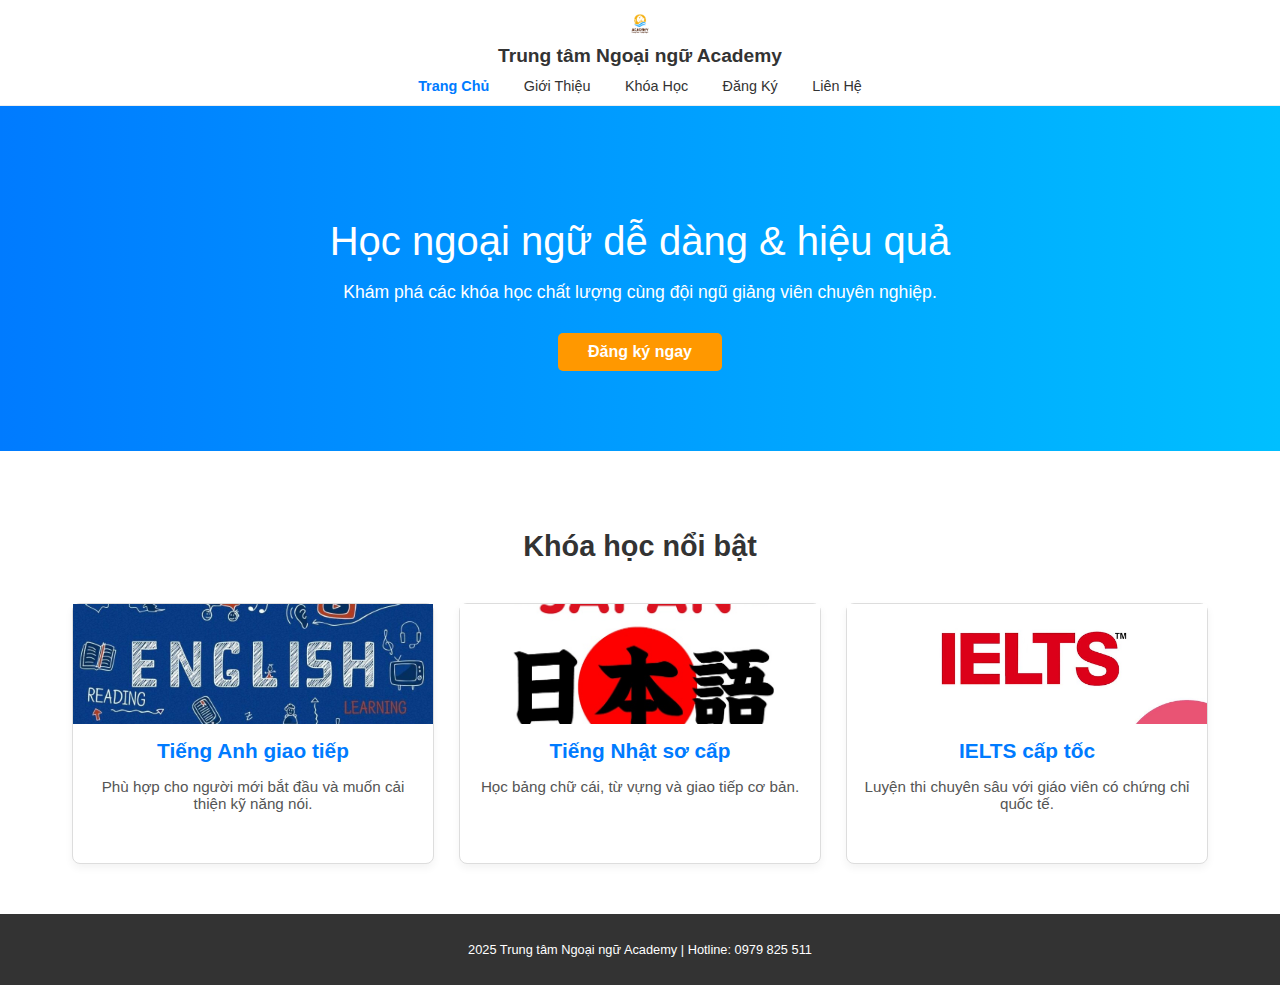
<file: index.html>
<!DOCTYPE html>
<html lang="vi">
<head>
    <meta charset="UTF-8">
    <meta name="viewport" content="width=device-width, initial-scale=1.0">
    <title>Trung tâm Ngoại ngữ Academy</title>
    <link rel="stylesheet" href="styles.css">
</head>
<body>
     <header class="header">
        <div class="logo">
            <img src="sửa_lại_dòng_chữ_Tru-removebg-preview.png" alt="Logo Academy" style="height: 30px;">
        </div>
        <h1>Trung tâm Ngoại ngữ Academy</h1>
        <nav class="navbar">
            <a href="index.html" class="active">Trang Chủ</a>
            <a href="gioi-thieu.html">Giới Thiệu</a>
            <a href="khoa-hoc.html">Khóa Học</a>
            <a href="#">Đăng Ký</a>
            <a href="#">Liên Hệ</a>
        </nav>
    
    </header>

    <section class="banner-section">
        <h2>Học ngoại ngữ dễ dàng & hiệu quả</h2>
        <p>Khám phá các khóa học chất lượng cùng đội ngũ giảng viên chuyên nghiệp.</p>
        <a href="dang-ky.html" class="btn-primary">Đăng ký ngay</a>
    </section>

    <section class="courses-section">
        <h3>Khóa học nổi bật</h3>
        <div class="course-container">
            <div class="course-card">
                <div class="card-header english-bg">
                    </div>
                <h4>Tiếng Anh giao tiếp</h4>
                <p>Phù hợp cho người mới bắt đầu và muốn cải thiện kỹ năng nói.</p>
            </div>
            
            <div class="course-card">
                <div class="card-header japanese-bg">
                    </div>
                <h4>Tiếng Nhật sơ cấp</h4>
                <p>Học bảng chữ cái, từ vựng và giao tiếp cơ bản.</p>
            </div>

            <div class="course-card">
                <div class="card-header ielts-bg">
                    </div>
                <h4>IELTS cấp tốc</h4>
                <p>Luyện thi chuyên sâu với giáo viên có chứng chỉ quốc tế.</p>
            </div>
        </div>
    </section>

    <footer class="footer">
        <p> 2025 Trung tâm Ngoại ngữ Academy | Hotline: 0979 825 511</p>
    </footer>
</body>
</html>
</file>
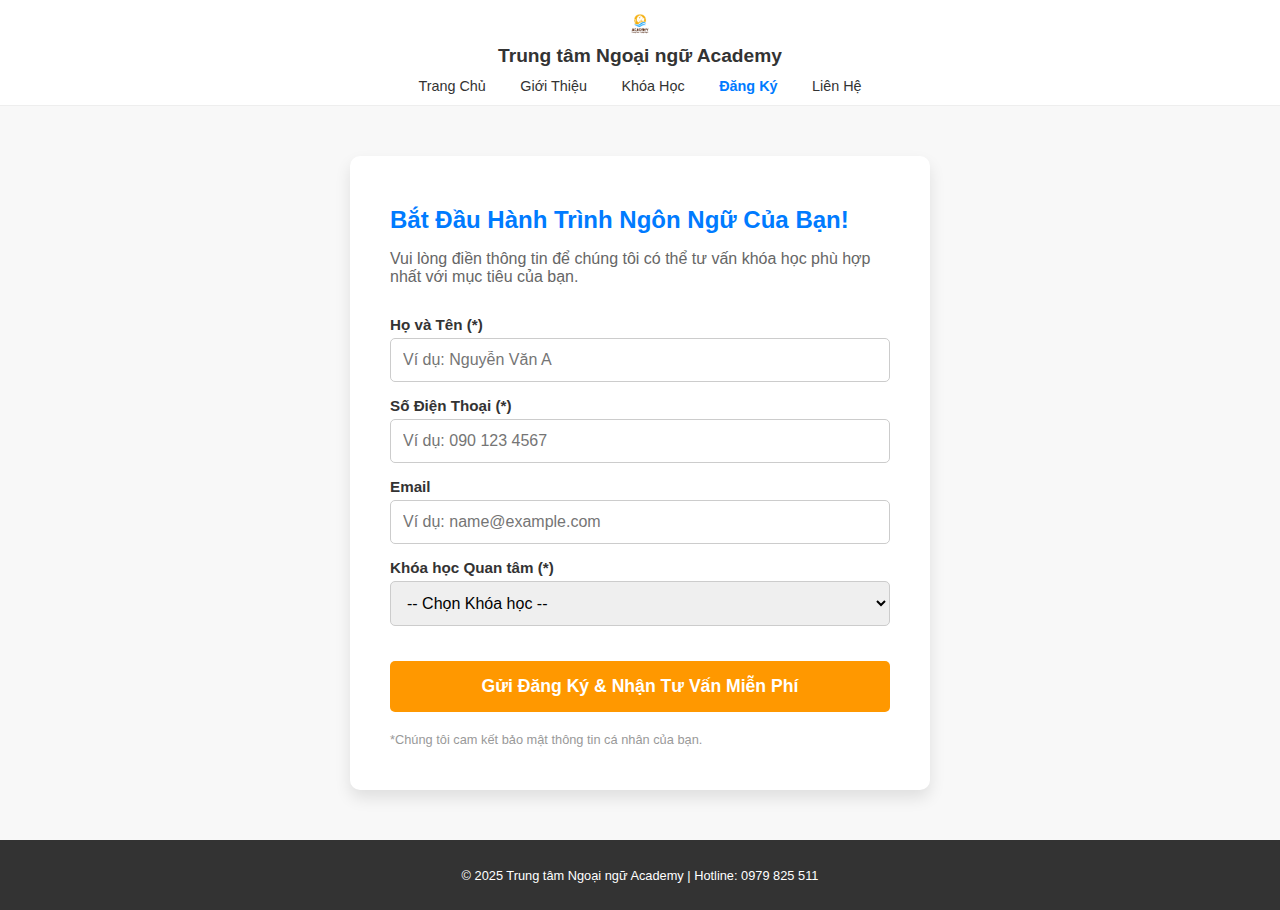
<file: dang-ky.html>
<!DOCTYPE html>
<html lang="vi">
<head>
    <meta charset="UTF-8">
    <meta name="viewport" content="width=device-width, initial-scale=1.0">
    <title>Đăng Ký - Academy</title>
    <link rel="stylesheet" href="styles.css">
</head>
<body>
    <header class="header">
        <div class="logo">
            <img src="sửa_lại_dòng_chữ_Tru-removebg-preview.png" alt="Logo Academy" style="height: 30px;">
        </div>
        <h1>Trung tâm Ngoại ngữ Academy</h1>
        <nav class="navbar">
            <a href="index.html">Trang Chủ</a>
            <a href="gioi-thieu.html">Giới Thiệu</a>
            <a href="khoa-hoc.html">Khóa Học</a>
            <a href="dang-ky.html" class="active">Đăng Ký</a>
            <a href="lien-he.html">Liên Hệ</a>
        </nav>
    </header>

   <section style="padding: 50px 20px; text-align: center; min-height: 400px; background-color: #f8f8f8;">
    <div class="form-wrapper">
        <h2 style="color:#007bff; margin-bottom: 5px;"> Bắt Đầu Hành Trình Ngôn Ngữ Của Bạn!</h2>
        <p style="color: #666; margin-bottom: 30px;">Vui lòng điền thông tin để chúng tôi có thể tư vấn khóa học phù hợp nhất với mục tiêu của bạn.</p>

        <form action="#" method="POST" class="registration-form">
            <div class="form-group">
                <label for="name">Họ và Tên (*)</label>
                <input type="text" id="name" name="name" required placeholder="Ví dụ: Nguyễn Văn A">
            </div>

            <div class="form-group">
                <label for="phone">Số Điện Thoại (*)</label>
                <input type="tel" id="phone" name="phone" required placeholder="Ví dụ: 090 123 4567">
            </div>

            <div class="form-group">
                <label for="email">Email</label>
                <input type="email" id="email" name="email" placeholder="Ví dụ: name@example.com">
            </div>

            <div class="form-group">
                <label for="course">Khóa học Quan tâm (*)</label>
                <select id="course" name="course" required>
                    <option value="">-- Chọn Khóa học --</option>
                    <option value="english">Tiếng Anh Giao Tiếp</option>
                    <option value="japanese">Tiếng Nhật Sơ Cấp</option>
                    <option value="ielts">IELTS Cấp Tốc</option>
                    <option value="other">Khác</option>
                </select>
            </div>
            
            <button type="submit" class="submit-btn">Gửi Đăng Ký & Nhận Tư Vấn Miễn Phí</button>
        </form>
        
        <p style="font-size: 0.8em; color: #999; margin-top: 20px;">*Chúng tôi cam kết bảo mật thông tin cá nhân của bạn.</p>

    </div>
</section>

    <footer class="footer">
        <p>&copy; 2025 Trung tâm Ngoại ngữ Academy | Hotline: 0979 825 511</p>
    </footer>
</body>
</html>
</file>
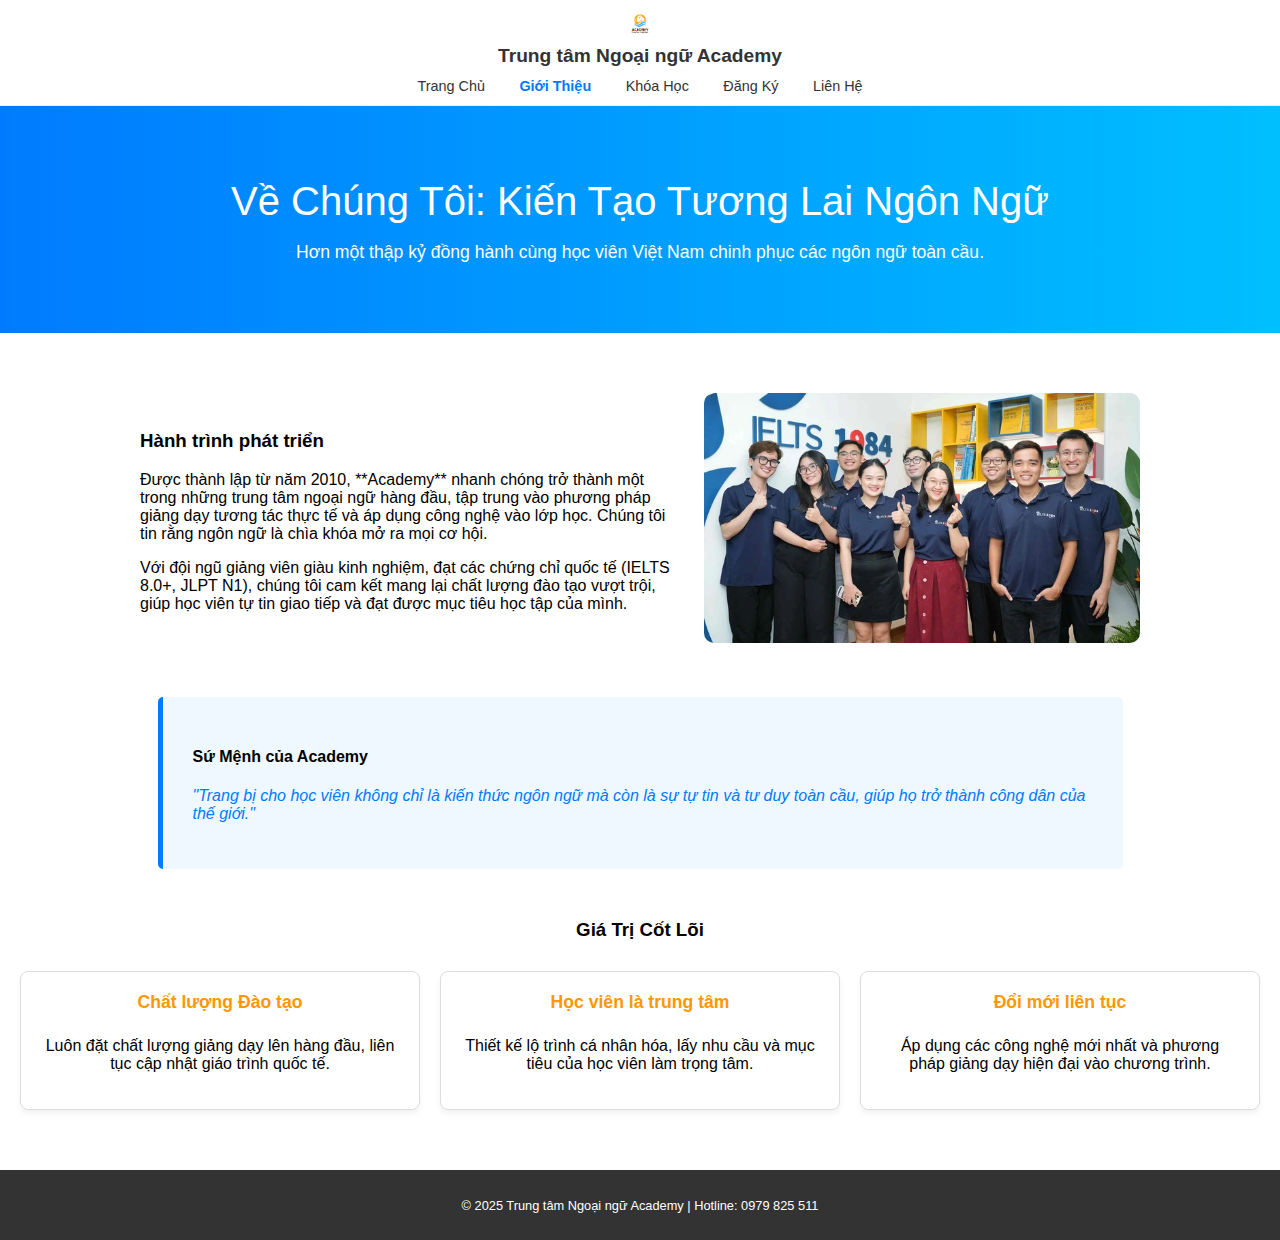
<file: gioi-thieu.html>
<!DOCTYPE html>
<html lang="vi">
<head>
    <meta charset="UTF-8">
    <meta name="viewport" content="width=device-width, initial-scale=1.0">
    <title>Giới Thiệu - Academy</title>
    <link rel="stylesheet" href="styles.css">
</head>
<style>
        .intro-section {
            padding: 60px 20px;
            background-color: white;
            text-align: center;
        }
        .mission-box {
            max-width: 900px;
            margin: 40px auto;
            padding: 30px;
            background-color: #f0f8ff; 
            border-left: 5px solid #007bff; 
            text-align: left;
            border-radius: 5px;
        }
        .values-container {
            display: flex;
            justify-content: center;
            gap: 20px;
            margin-top: 30px;
        }
        .value-card {
            background-color: #fff;
            border: 1px solid #ddd;
            border-radius: 8px;
            padding: 20px;
            width: 30%;
            box-shadow: 0 4px 6px rgba(0,0,0,0.05);
            text-align: center;
        }
        .value-card h4 {
            color: #ff9800; 
            margin-top: 0;
            font-size: 1.1em;
        }
    </style>
<body>
    <header class="header">
        <div class="logo">
            <img src="sửa_lại_dòng_chữ_Tru-removebg-preview.png" alt="Logo Academy" style="height: 30px;">
        </div>
        <h1>Trung tâm Ngoại ngữ Academy</h1>
        <nav class="navbar">
            <a href="index.html">Trang Chủ</a>
            <a href="gioi-thieu.html" class="active">Giới Thiệu</a>
            <a href="khoa-hoc.html">Khóa Học</a>
            <a href="dang-ky.html">Đăng Ký</a>
            <a href="lien-he.html">Liên Hệ</a>
        </nav>
    </header>

    <section class="banner-section" style="padding: 40px 20px;">
        <h2>Về Chúng Tôi: Kiến Tạo Tương Lai Ngôn Ngữ</h2>
        <p>Hơn một thập kỷ đồng hành cùng học viên Việt Nam chinh phục các ngôn ngữ toàn cầu.</p>
    </section>

    <section class="intro-section">
        <div style="max-width: 1000px; margin: 0 auto;">
            
            <div style="display: flex; gap: 30px; align-items: center; margin-bottom: 50px;">
                <div style="width: 55%; text-align: left;">
                    <h3>Hành trình phát triển</h3>
                    <p>Được thành lập từ năm 2010, **Academy** nhanh chóng trở thành một trong những trung tâm ngoại ngữ hàng đầu, tập trung vào phương pháp giảng dạy tương tác thực tế và áp dụng công nghệ vào lớp học. Chúng tôi tin rằng ngôn ngữ là chìa khóa mở ra mọi cơ hội.</p>
                    <p>Với đội ngũ giảng viên giàu kinh nghiệm, đạt các chứng chỉ quốc tế (IELTS 8.0+, JLPT N1), chúng tôi cam kết mang lại chất lượng đào tạo vượt trội, giúp học viên tự tin giao tiếp và đạt được mục tiêu học tập của mình.</p>
                </div>
                <div style="width: 45%;">
    <img src="photo1701330167371-1701330167480652553960-1701331463642990340005.webp" alt="Đội ngũ Giáo viên chất lượng cao" style="width: 100%; height: 250px; object-fit: cover; border-radius: 10px;">
    </div>
                </div>
            </div>

            <div class="mission-box">
                <h4> Sứ Mệnh của Academy</h4>
                <p style="font-style: italic; color: #007bff;">"Trang bị cho học viên không chỉ là kiến thức ngôn ngữ mà còn là sự tự tin và tư duy toàn cầu, giúp họ trở thành công dân của thế giới."</p>
            </div>

            <h3 style="margin-top: 50px;">Giá Trị Cốt Lõi</h3>
            <div class="values-container">
                <div class="value-card">
                    <h4>Chất lượng Đào tạo</h4>
                    <p>Luôn đặt chất lượng giảng dạy lên hàng đầu, liên tục cập nhật giáo trình quốc tế.</p>
                </div>
                <div class="value-card">
                    <h4>Học viên là trung tâm</h4>
                    <p>Thiết kế lộ trình cá nhân hóa, lấy nhu cầu và mục tiêu của học viên làm trọng tâm.</p>
                </div>
                <div class="value-card">
                    <h4>Đổi mới liên tục</h4>
                    <p>Áp dụng các công nghệ mới nhất và phương pháp giảng dạy hiện đại vào chương trình.</p>
                </div>
            </div>

        </div>
    </section>

    <footer class="footer">
        <p>&copy; 2025 Trung tâm Ngoại ngữ Academy | Hotline: 0979 825 511</p>
    </footer>
</body>
</html>
</file>
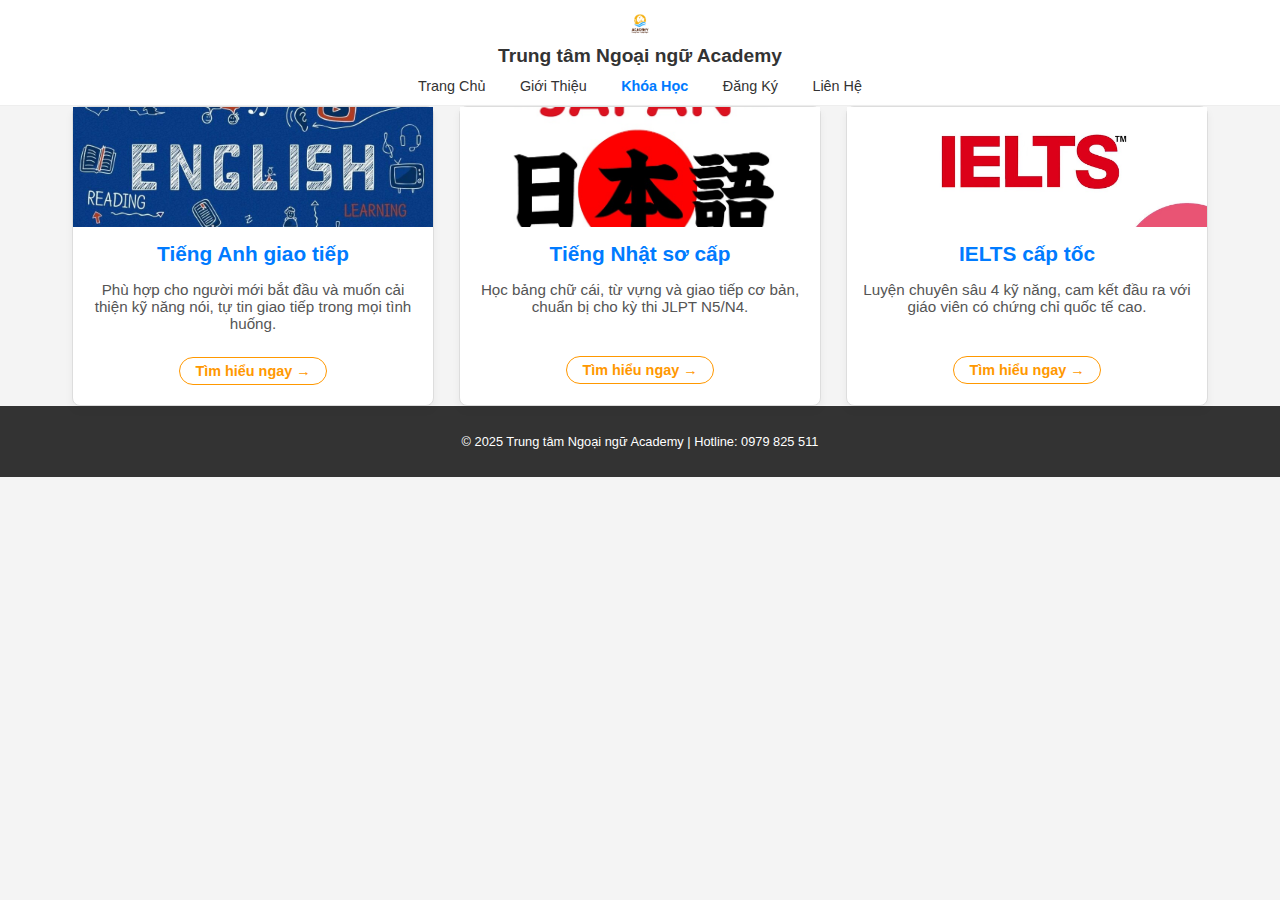
<file: khoa-hoc.html>
<!DOCTYPE html>
<html lang="vi">
<head>
    <meta charset="UTF-8">
    <meta name="viewport" content="width=device-width, initial-scale=1.0">
    <title>Khóa Học - Academy</title>
    <link rel="stylesheet" href="styles.css">
</head>
<body>
    <header class="header">
        <div class="logo">
            <img src="sửa_lại_dòng_chữ_Tru-removebg-preview.png" alt="Logo Academy" style="height: 30px;">
        </div>
        <h1>Trung tâm Ngoại ngữ Academy</h1>
        <nav class="navbar">
            <a href="index.html">Trang Chủ</a>
            <a href="gioi-thieu.html">Giới Thiệu</a>
            <a href="khoa-hoc.html" class="active">Khóa Học</a>
            <a href="dang-ky.html">Đăng Ký</a>
            <a href="lien-he.html">Liên Hệ</a>
        </nav>
    </header>

    <div class="course-container">

    <a href="khoa-hoc.html#english" class="course-card">
        <div class="card-header english-bg"></div>
        <h4>Tiếng Anh giao tiếp</h4>
        <p>Phù hợp cho người mới bắt đầu và muốn cải thiện kỹ năng nói, tự tin giao tiếp trong mọi tình huống.</p>
        <span class="btn-card">Tìm hiểu ngay →</span>
    </a>

    <a href="khoa-hoc.html#japanese" class="course-card">
        <div class="card-header japanese-bg"></div>
        <h4>Tiếng Nhật sơ cấp</h4>
        <p>Học bảng chữ cái, từ vựng và giao tiếp cơ bản, chuẩn bị cho kỳ thi JLPT N5/N4.</p>
        <span class="btn-card">Tìm hiểu ngay →</span>
    </a>

    <a href="khoa-hoc.html#ielts" class="course-card">
        <div class="card-header ielts-bg"></div>
        <h4>IELTS cấp tốc</h4>
        <p>Luyện chuyên sâu 4 kỹ năng, cam kết đầu ra với giáo viên có chứng chỉ quốc tế cao.</p>
        <span class="btn-card">Tìm hiểu ngay →</span>
    </a>
</div>

    <footer class="footer">
        <p>&copy; 2025 Trung tâm Ngoại ngữ Academy | Hotline: 0979 825 511</p>
    </footer>
</body>
</html>
</file>
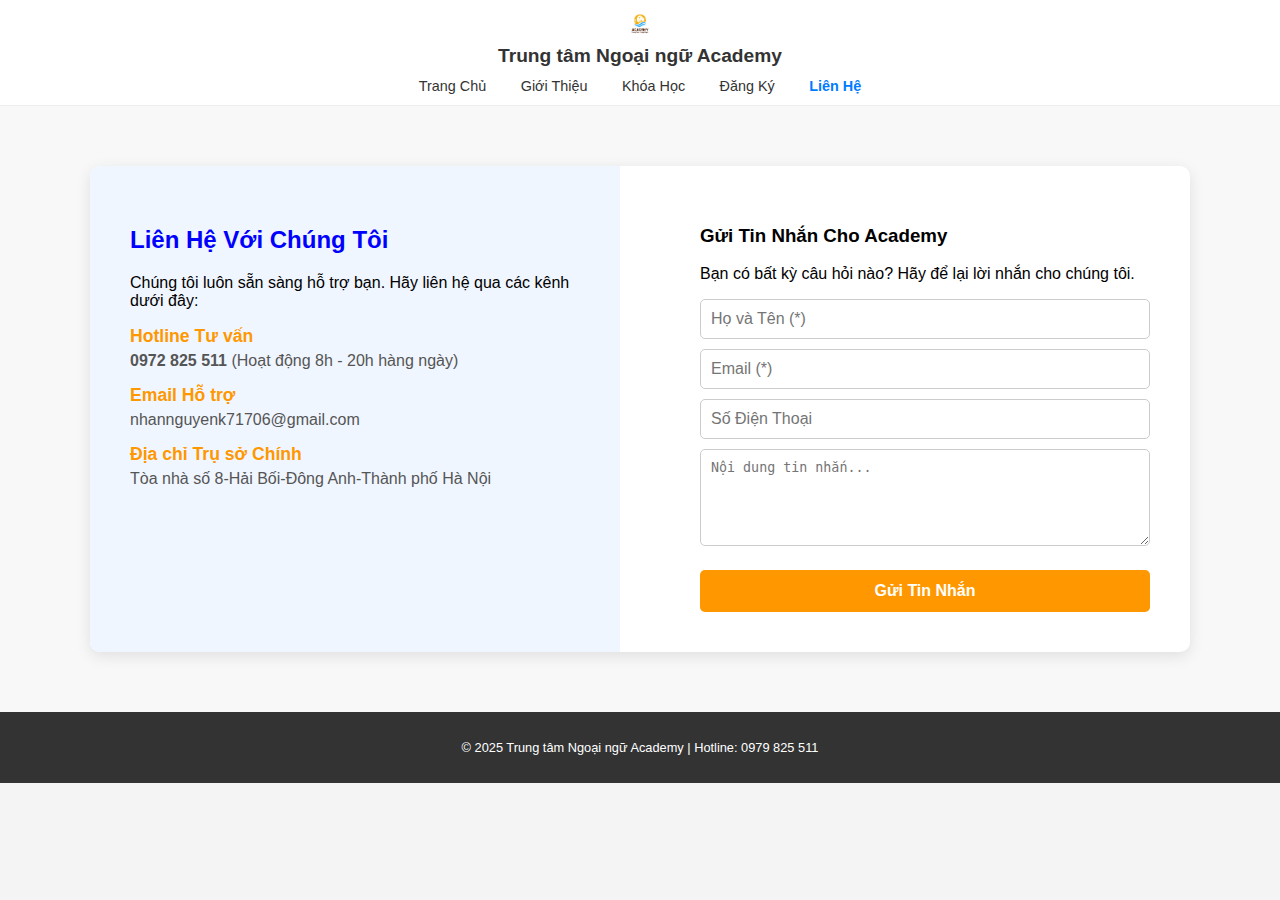
<file: lien-he.html>
<!DOCTYPE html>
<html lang="vi">
<head>
    <meta charset="UTF-8">
    <meta name="viewport" content="width=device-width, initial-scale=1.0">
    <title>Liên Hệ - Academy</title>
    <link rel="stylesheet" href="styles.css">
</head>
<body>
    <header class="header">
        <div class="logo">
            <img src="sửa_lại_dòng_chữ_Tru-removebg-preview.png" alt="Logo Academy" style="height: 30px;">
        </div>
        <h1>Trung tâm Ngoại ngữ Academy</h1>
        <nav class="navbar">
            <a href="index.html">Trang Chủ</a>
            <a href="gioi-thieu.html">Giới Thiệu</a>
            <a href="khoa-hoc.html">Khóa Học</a>
            <a href="dang-ky.html">Đăng Ký</a>
            <a href="lien-he.html" class="active">Liên Hệ</a>
        </nav>
    </header>

  <section class="contact-section">
    <div class="contact-container">
        
        <div class="contact-info">
            <h2 style="color:blue;">Liên Hệ Với Chúng Tôi</h2>
            <p>Chúng tôi luôn sẵn sàng hỗ trợ bạn. Hãy liên hệ qua các kênh dưới đây:</p>
            
            <div class="info-group">
                <h4> Hotline Tư vấn</h4>
                <p><strong>0972 825 511</strong> (Hoạt động 8h - 20h hàng ngày)</p>
            </div>
            
            <div class="info-group">
                <h4> Email Hỗ trợ</h4>
                <p>nhannguyenk71706@gmail.com</p>
            </div>
            
            <div class="info-group">
                <h4>Địa chỉ Trụ sở Chính</h4>
                <p>Tòa nhà số 8-Hải Bối-Đông Anh-Thành phố Hà Nội</p>
            </div>
        </div>

        <div class="contact-form-area">
            <h3>Gửi Tin Nhắn Cho Academy</h3>
            <p>Bạn có bất kỳ câu hỏi nào? Hãy để lại lời nhắn cho chúng tôi.</p>
            <form action="#" method="POST" class="message-form">
                <div class="form-group">
                    <input type="text" placeholder="Họ và Tên (*)" required>
                </div>
                <div class="form-group">
                    <input type="email" placeholder="Email (*)" required>
                </div>
                <div class="form-group">
                    <input type="tel" placeholder="Số Điện Thoại">
                </div>
                <div class="form-group">
                    <textarea placeholder="Nội dung tin nhắn..." rows="5" required></textarea>
                </div>
                <button type="submit" class="submit-contact-btn">Gửi Tin Nhắn</button>
            </form>
        </div>

    </div>
</section>

    <footer class="footer">
        <p>&copy; 2025 Trung tâm Ngoại ngữ Academy | Hotline: 0979 825 511</p>
    </footer>
</body>
</html>
</file>
<file: styles.css>
body {
    font-family: Arial, sans-serif;
    margin: 0;
    padding: 0;
    background-color: #f4f4f4;
}


.header {
    background-color: #fff;
    padding: 10px 0;
    text-align: center;
    border-bottom: 1px solid #eee;
}

.logo img {
    display: block;
    margin: 0 auto;
}

.header h1 {
    font-size: 1.2em;
    color: #333;
    margin: 5px 0 10px 0;
}

.navbar a {
    text-decoration: none;
    color: #333;
    padding: 0 15px;
    font-size: 0.9em;
}

.navbar a:hover, .navbar a.active {
    color: #007bff; 
    font-weight: bold;
}

.banner-section {
    background: linear-gradient(90deg, #007bff, #00bfff); 
    color: white;
    padding: 80px 20px;
    text-align: center;
}

.banner-section h2 {
    font-size: 2.5em;
    margin-bottom: 15px;
    font-weight: 500;
}

.banner-section p {
    font-size: 1.1em;
    margin-bottom: 30px;
}

.btn-primary {
    background-color: #ff9800; 
    color: white;
    padding: 10px 30px;
    text-decoration: none;
    border-radius: 5px;
    font-weight: bold;
    display: inline-block;
    transition: background-color 0.3s;
}

.btn-primary:hover {
    background-color: #e68900;
}

.courses-section {
    padding: 50px 20px;
    text-align: center;
    background-color: white;
}

.courses-section h3 {
    font-size: 1.8em;
    margin-bottom: 40px;
    color: #333;
}

.course-container {
    display: flex;
    justify-content: center;
    gap: 25px; 
    max-width: 1200px;
    margin: 0 auto;
}

.course-card {
    background-color: white;
    border: 1px solid #ddd;
    border-radius: 8px;
    width: 30%;
    box-shadow: 0 2px 4px rgba(0,0,0,0.1);
    text-align: center;
    padding-bottom: 20px;
}

.card-header {
    height: 120px; 
    margin-bottom: 15px;
    
    background-size: cover;
    background-position: center;
}


.english-bg { background-image: url('phan-mem-hoc-tieng-anh-tren-may-tinh-1.jpg'); }
.japanese-bg { background-image: url('hoc-tieng-nhat-can-ban-lo-trinh-cho-nguoi-moi-bat-dau-cung-icc.jpeg'); }
.ielts-bg { background-image: url('ielts-la-gi-1.jpeg'); }

.course-card h4 {
    font-size: 1.2em;
    margin: 0 0 10px 0;
    color: #333;
}

.course-card p {
    font-size: 0.9em;
    color: #666;
    padding: 0 15px;
}


.footer {
    background-color: #333;
    color: white;
    padding: 15px 0;
    text-align: center;
    font-size: 0.8em;
}

.course-card {
    background-color: white;
    border: 1px solid #ddd;
    border-radius: 8px;
    width: 30%;
    transition: transform 0.3s ease-in-out, box-shadow 0.3s ease-in-out; 
    box-shadow: 0 4px 8px rgba(0,0,0,0.05);
    text-align: center;
    padding-bottom: 20px;
    cursor: pointer;
    text-decoration: none; 
    color: inherit; 
}

.course-card:hover {
    transform: translateY(-5px); 
    box-shadow: 0 10px 20px rgba(0,0,0,0.15); 
}

.course-card h4 {
    color: #007bff; 
    font-size: 1.3em;
    margin-top: 15px;
}

.course-card p {
    font-size: 0.95em;
    color: #555;
    padding: 0 15px;
    min-height: 50px;
}

/* CSS cho nút CTA nhỏ trong card */
.btn-card {
    display: inline-block;
    color: #ff9800; 
    font-weight: bold;
    margin-top: 10px;
    border: 1px solid #ff9800;
    padding: 5px 15px;
    border-radius: 20px;
    font-size: 0.9em;
    transition: all 0.3s;
}

.course-card:hover .btn-card {
    background-color: #ff9800;
    color: white;
}
/* STYLES CHO TRANG ĐĂNG KÝ */

.form-wrapper {
    max-width: 500px;
    margin: 0 auto;
    padding: 30px 40px;
    background-color: white;
    border-radius: 10px;
    box-shadow: 0 8px 16px rgba(0, 0, 0, 0.1); 
    text-align: left;
}

.registration-form {
    display: grid;
    gap: 15px; 
}

.form-group label {
    display: block;
    margin-bottom: 5px;
    font-weight: bold;
    color: #333;
    font-size: 0.95em;
}

.form-group input,
.form-group select {
    width: 100%;
    padding: 12px;
    border: 1px solid #ccc;
    border-radius: 5px;
    box-sizing: border-box; 
    font-size: 1em;
    transition: border-color 0.3s;
}

.form-group input:focus,
.form-group select:focus {
    border-color: #007bff; 
    outline: none;
    box-shadow: 0 0 5px rgba(0, 123, 255, 0.2);
}

.submit-btn {
    width: 100%;
    padding: 15px;
    background-color: #ff9800; 
    color: white;
    border: none;
    border-radius: 5px;
    font-size: 1.1em;
    font-weight: bold;
    cursor: pointer;
    transition: background-color 0.3s, transform 0.1s;
    margin-top: 20px;
}

.submit-btn:hover {
    background-color: #e68900;
    transform: translateY(-2px); 
}
/* STYLES CHO TRANG LIÊN HỆ */

.contact-section {
    padding: 60px 20px;
    background-color: #f8f8f8;
}

.contact-container {
    max-width: 1100px;
    margin: 0 auto;
    display: flex;
    gap: 40px;
    background-color: white;
    box-shadow: 0 4px 15px rgba(0, 0, 0, 0.1);
    border-radius: 10px;
    overflow: hidden; 
}


.contact-info {
    flex: 1;
    padding: 40px;
    background-color: #f0f6ff;
}

.info-group h4 {
    color: #ff9800; 
    margin: 15px 0 5px 0;
    font-size: 1.1em;
}

.info-group p {
    margin: 0 0 10px 0;
    color: #555;
}


/* Cột Form */
.contact-form-area {
    flex: 1;
    padding: 40px;
}

.message-form input,
.message-form textarea {
    width: 100%;
    padding: 10px;
    margin-bottom: 10px;
    border: 1px solid #ccc;
    border-radius: 5px;
    box-sizing: border-box;
}

.message-form textarea {
    resize: vertical;
}

.submit-contact-btn {
    width: 100%;
    padding: 12px;
    background-color: #ff9800; 
    color: white;
    border: none;
    border-radius: 5px;
    font-size: 1em;
    font-weight: bold;
    cursor: pointer;
    transition: background-color 0.3s;
    margin-top: 10px;
}

.submit-contact-btn:hover {
    background-color: #e68900;
}
</file>
